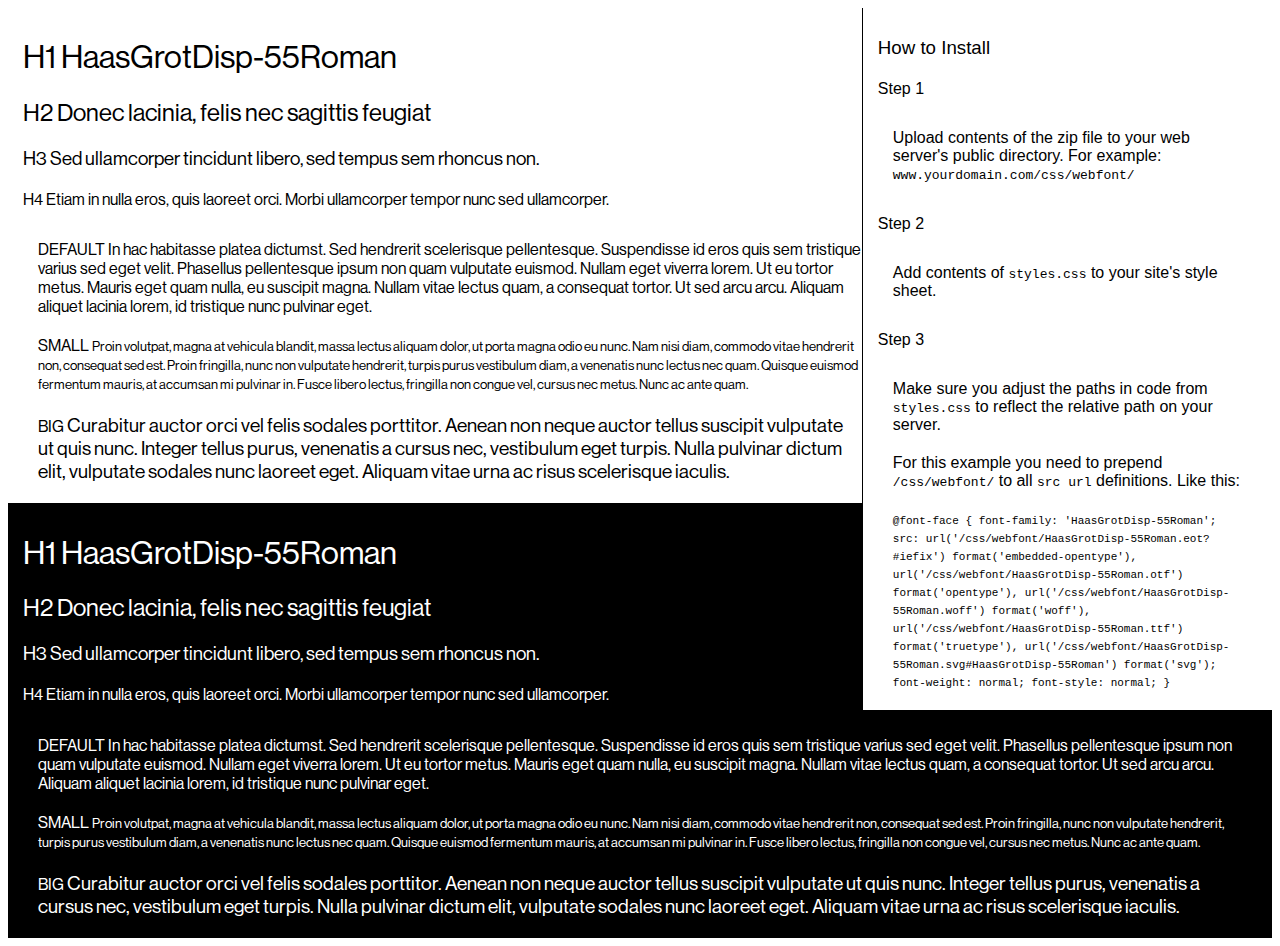
<file: fonts/HaasGrotDisp-55Roman/preview.html>
<!DOCTYPE html>
<html>
<head>
<title>
HaasGrotDisp-55Roman
 - Web font preview
</title>
<style type='text/css'>

@font-face {
  font-family: 'HaasGrotDisp-55Roman';
  src: url('HaasGrotDisp-55Roman.eot?#iefix') format('embedded-opentype'),  url('HaasGrotDisp-55Roman.otf')  format('opentype'),
	     url('HaasGrotDisp-55Roman.woff') format('woff'), url('HaasGrotDisp-55Roman.ttf')  format('truetype'), url('HaasGrotDisp-55Roman.svg#HaasGrotDisp-55Roman') format('svg');
  font-weight: normal;
  font-style: normal;
}

body { font-family: 'HaasGrotDisp-55Roman' !important; }
h1, h2, h3, h4 { font-weight: normal; }
.reg { color:black; background:white; }
.inverse { color:white; background:black; }
div { padding: 10px 15px; }
.right { background:white; width:30%; float: right; font-family: sans-serif; border: 1px solid black; border-width: 0 0 1px 1px;}
</style>
</head>
<body>
<div class='right'>
<h3>How to Install</h3>
<h4>Step 1</h4>
<div>
Upload contents of the zip file to your web server's public directory. For example:
<code>www.yourdomain.com/css/webfont/</code>
</div>
<h4>Step 2</h4>
<div>
Add contents of
<code>styles.css</code>
to your site's style sheet.
</div>
<h4>Step 3</h4>
<div>
Make sure you adjust the paths in code from
<code>styles.css</code>
to reflect the relative path on your server.
</div>
<div>
For this example you need to prepend
<code>/css/webfont/</code>
to all
<code>src url</code>
definitions. Like this:
</div>
<div>
<code style='font-size:11px;'>@font-face {
  font-family: 'HaasGrotDisp-55Roman';
  src: url('/css/webfont/HaasGrotDisp-55Roman.eot?#iefix') format('embedded-opentype'),  url('/css/webfont/HaasGrotDisp-55Roman.otf')  format('opentype'),
	     url('/css/webfont/HaasGrotDisp-55Roman.woff') format('woff'), url('/css/webfont/HaasGrotDisp-55Roman.ttf')  format('truetype'), url('/css/webfont/HaasGrotDisp-55Roman.svg#HaasGrotDisp-55Roman') format('svg');
  font-weight: normal;
  font-style: normal;
}</code>
</div>
</div>
<div class='reg'>
<h1>
H1
HaasGrotDisp-55Roman
</h1>
<h2>
H2
Donec lacinia, felis nec sagittis feugiat
</h2>
<h3>
H3
Sed ullamcorper tincidunt libero, sed tempus sem rhoncus non.
</h3>
<h4>
H4
Etiam in nulla eros, quis laoreet orci. Morbi ullamcorper tempor nunc sed ullamcorper.
</h4>
<div>
DEFAULT
In hac habitasse platea dictumst. Sed hendrerit scelerisque pellentesque. Suspendisse id eros quis sem tristique varius sed eget velit. Phasellus pellentesque ipsum non quam vulputate euismod. Nullam eget viverra lorem. Ut eu tortor metus. Mauris eget quam nulla, eu suscipit magna. Nullam vitae lectus quam, a consequat tortor. Ut sed arcu arcu. Aliquam aliquet lacinia lorem, id tristique nunc pulvinar eget.
</div>
<div>
SMALL
<small>
Proin volutpat, magna at vehicula blandit, massa lectus aliquam dolor, ut porta magna odio eu nunc. Nam nisi diam, commodo vitae hendrerit non, consequat sed est. Proin fringilla, nunc non vulputate hendrerit, turpis purus vestibulum diam, a venenatis nunc lectus nec quam. Quisque euismod fermentum mauris, at accumsan mi pulvinar in. Fusce libero lectus, fringilla non congue vel, cursus nec metus. Nunc ac ante quam.
</small>
</div>
<div>
BIG
<big>
Curabitur auctor orci vel felis sodales porttitor. Aenean non neque auctor tellus suscipit vulputate ut quis nunc. Integer tellus purus, venenatis a cursus nec, vestibulum eget turpis. Nulla pulvinar dictum elit, vulputate sodales nunc laoreet eget. Aliquam vitae urna ac risus scelerisque iaculis.
</big>
</div>

</div>
<div class='inverse'>
<h1>
H1
HaasGrotDisp-55Roman
</h1>
<h2>
H2
Donec lacinia, felis nec sagittis feugiat
</h2>
<h3>
H3
Sed ullamcorper tincidunt libero, sed tempus sem rhoncus non.
</h3>
<h4>
H4
Etiam in nulla eros, quis laoreet orci. Morbi ullamcorper tempor nunc sed ullamcorper.
</h4>
<div>
DEFAULT
In hac habitasse platea dictumst. Sed hendrerit scelerisque pellentesque. Suspendisse id eros quis sem tristique varius sed eget velit. Phasellus pellentesque ipsum non quam vulputate euismod. Nullam eget viverra lorem. Ut eu tortor metus. Mauris eget quam nulla, eu suscipit magna. Nullam vitae lectus quam, a consequat tortor. Ut sed arcu arcu. Aliquam aliquet lacinia lorem, id tristique nunc pulvinar eget.
</div>
<div>
SMALL
<small>
Proin volutpat, magna at vehicula blandit, massa lectus aliquam dolor, ut porta magna odio eu nunc. Nam nisi diam, commodo vitae hendrerit non, consequat sed est. Proin fringilla, nunc non vulputate hendrerit, turpis purus vestibulum diam, a venenatis nunc lectus nec quam. Quisque euismod fermentum mauris, at accumsan mi pulvinar in. Fusce libero lectus, fringilla non congue vel, cursus nec metus. Nunc ac ante quam.
</small>
</div>
<div>
BIG
<big>
Curabitur auctor orci vel felis sodales porttitor. Aenean non neque auctor tellus suscipit vulputate ut quis nunc. Integer tellus purus, venenatis a cursus nec, vestibulum eget turpis. Nulla pulvinar dictum elit, vulputate sodales nunc laoreet eget. Aliquam vitae urna ac risus scelerisque iaculis.
</big>
</div>

</div>
</body>
</html>
</file>
